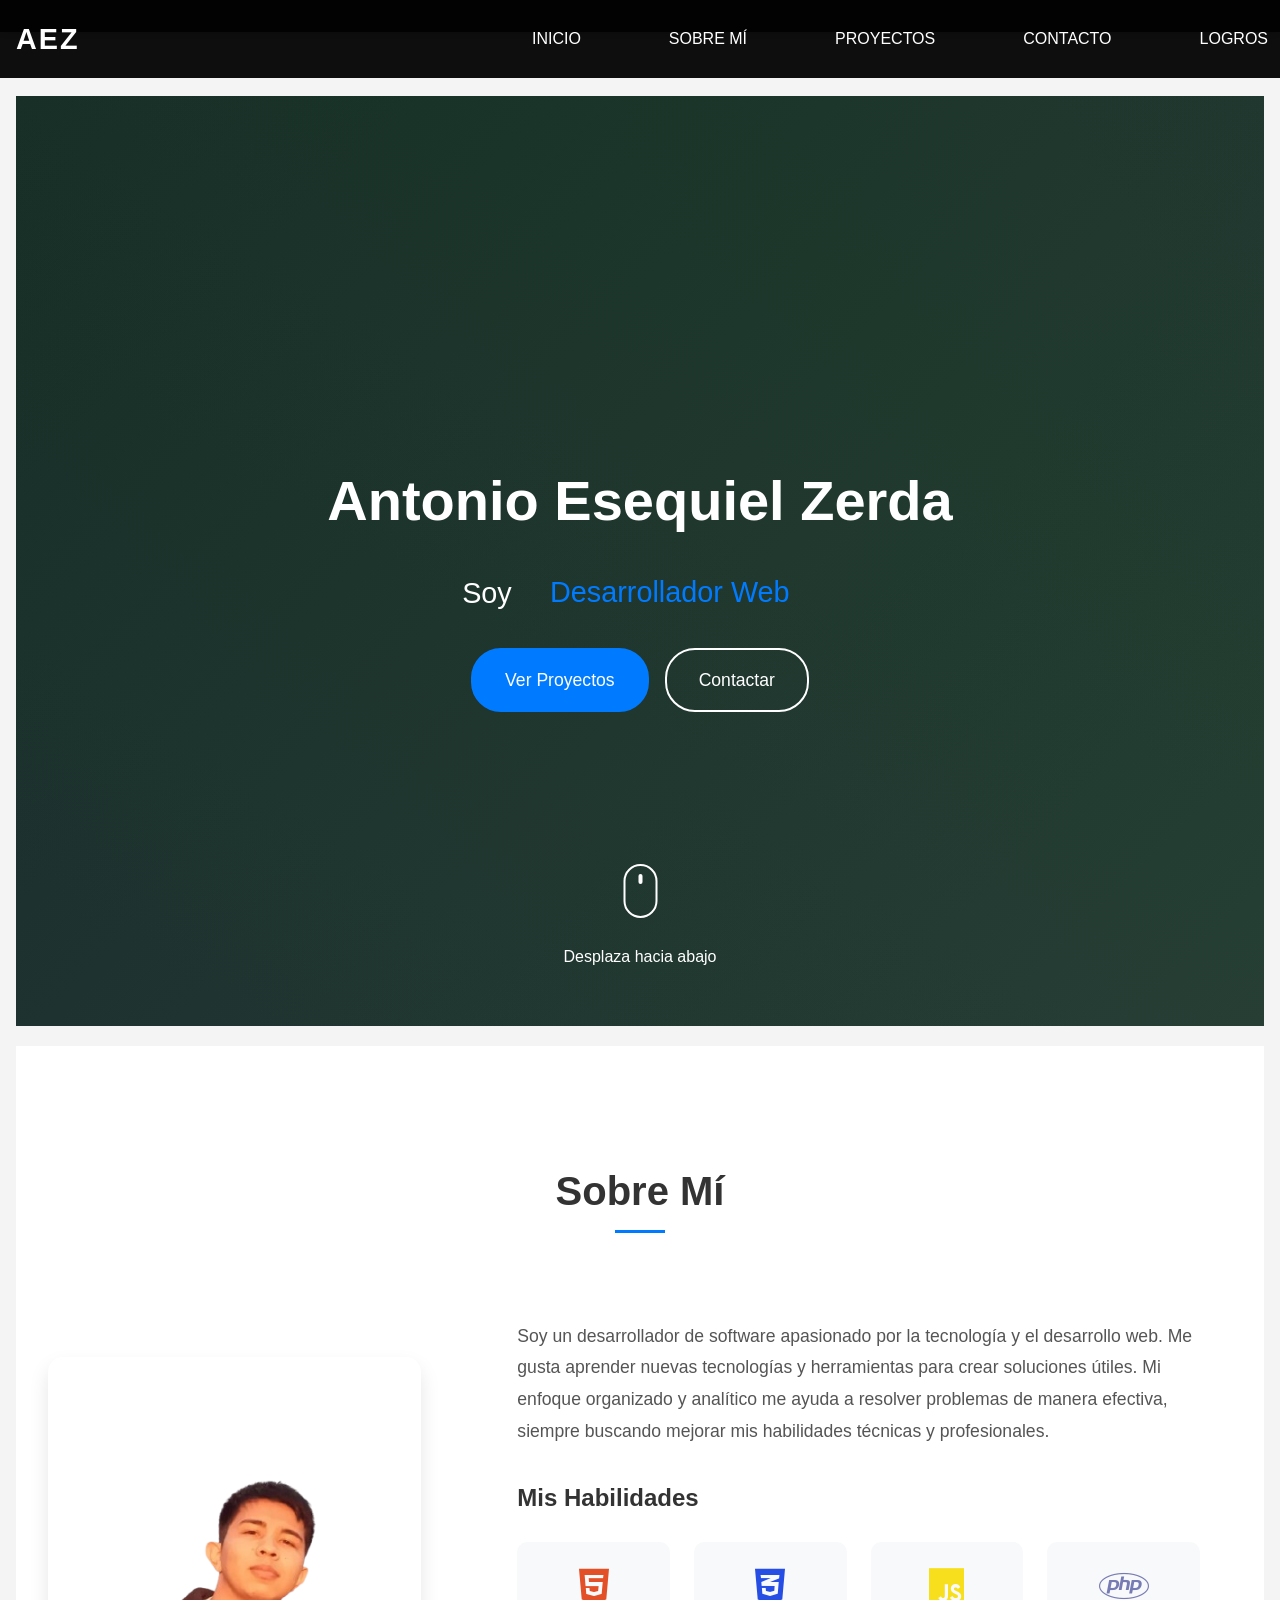
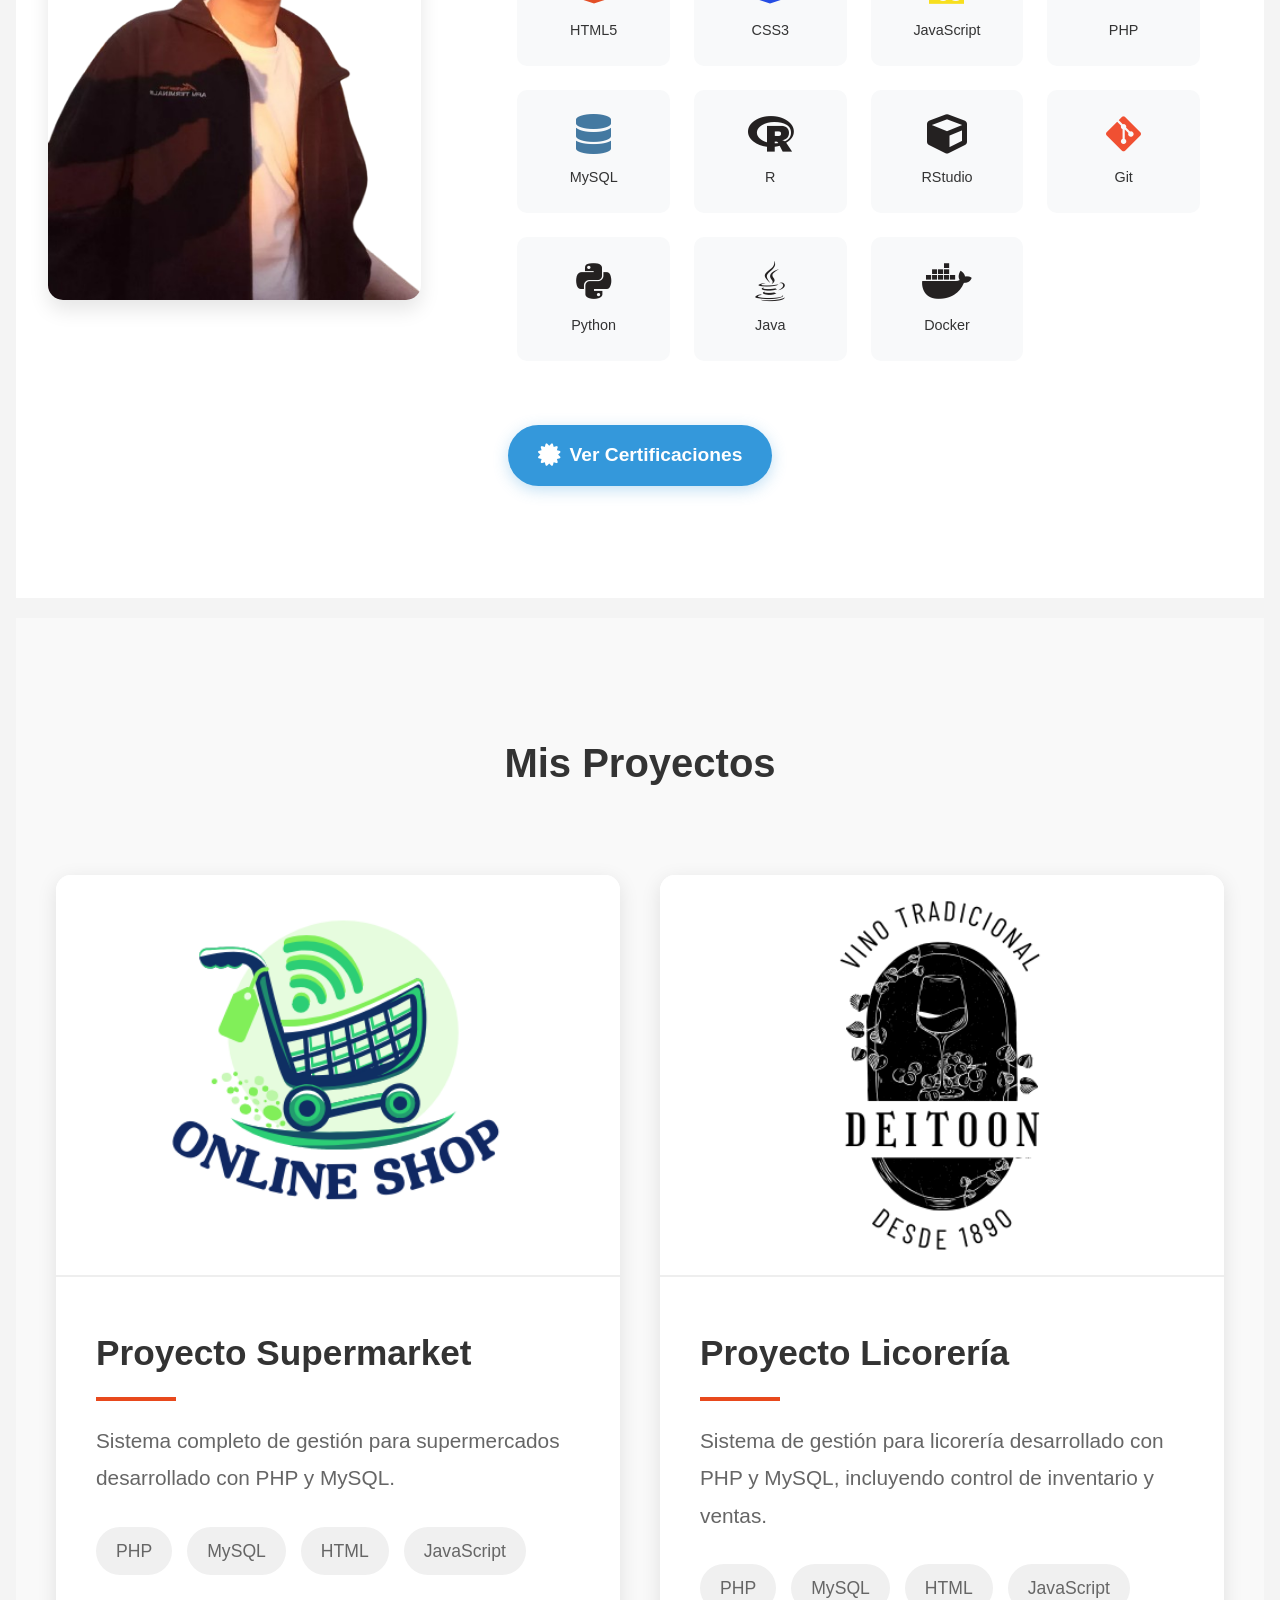
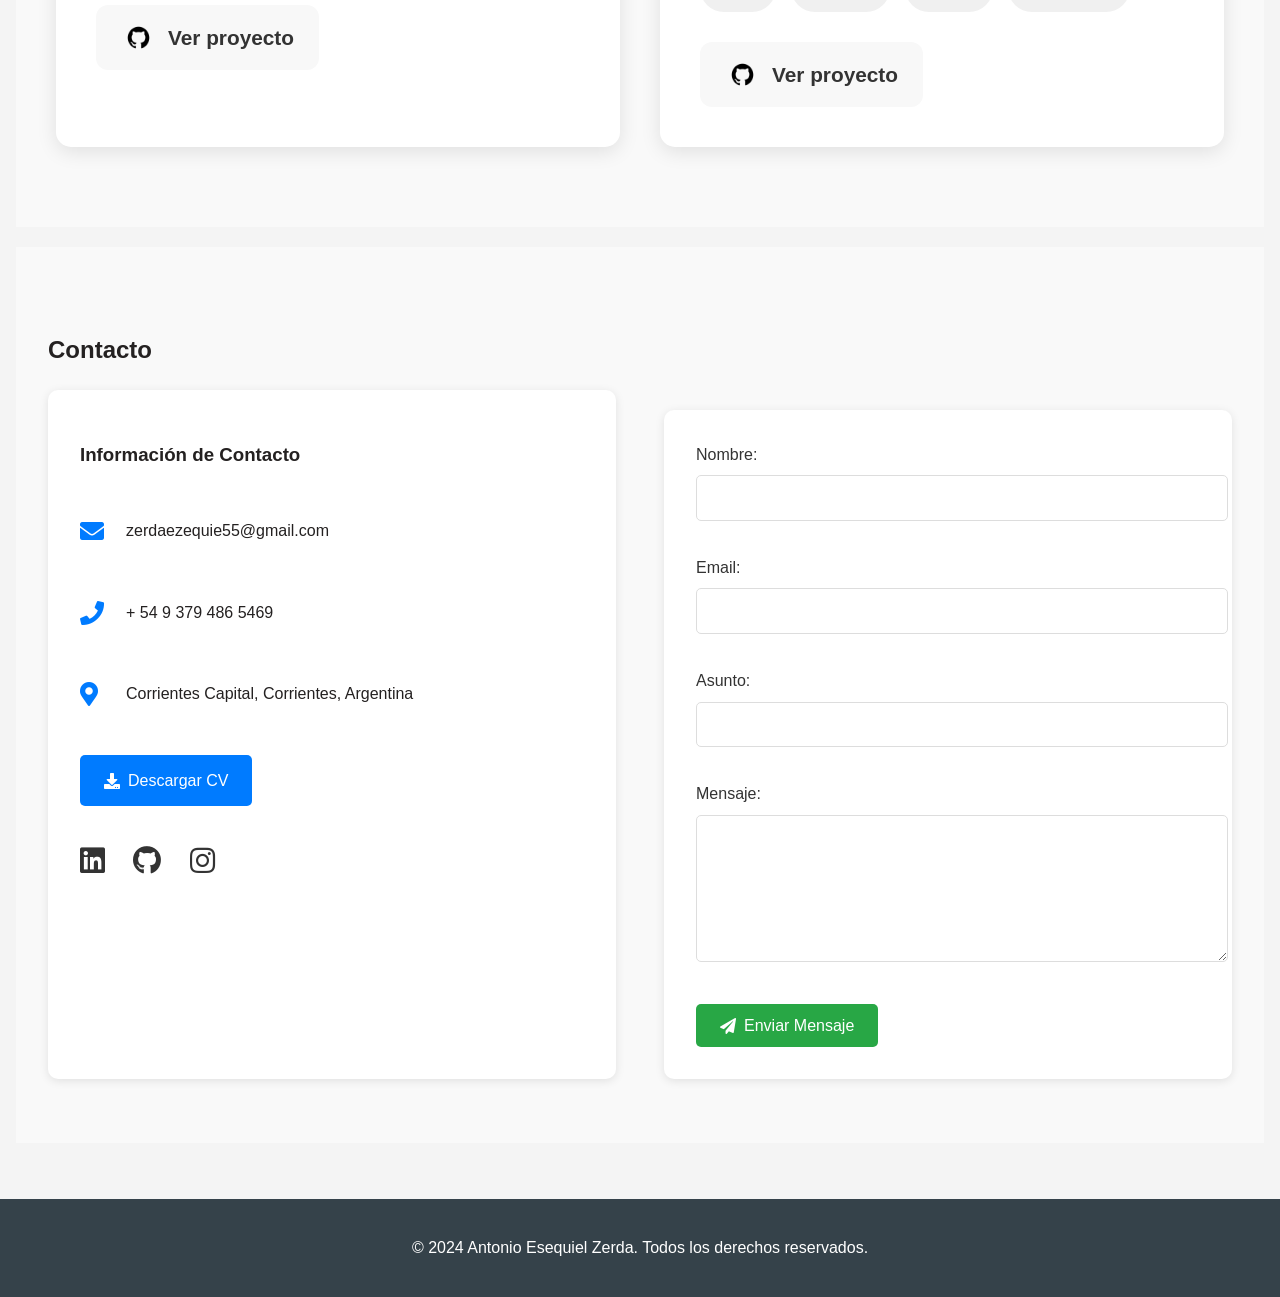
<file: index.html>
<!DOCTYPE html>
<html lang="es">
<head>
    <meta charset="UTF-8">
    <meta name="viewport" content="width=device-width, initial-scale=1.0">
    <title>Portafolio de Antonio Esequiel Zerda</title>
    <link rel="stylesheet" href="estilos.css">
    <link rel="stylesheet" href="https://cdnjs.cloudflare.com/ajax/libs/font-awesome/5.15.4/css/all.min.css">
    <link rel="icon" type="image/x-icon" href="ruta/a/tu/favicon.ico">
</head>
<body>
    <header class="header">
        <nav class="nav-container">
            <div class="logo">
                <a href="#inicio">AEZ</a>
            </div>
            <button class="menu-toggle" aria-label="Menú">
                <span class="hamburger"></span>
            </button>
            <ul class="nav-links">
                <li><a href="#inicio">Inicio</a></li>
                <li><a href="#sobre-mi">Sobre Mí</a></li>
                <li><a href="#proyectos">Proyectos</a></li>
                <li><a href="#contacto">Contacto</a></li>
                <li><a href="logros.html">Logros</a></li>
            </ul>
            </ul>
        </nav>
    </header>

    <main>
        <section id="inicio">
            <div class="inicio-contenido">
                <h1 class="titulo-animado">Antonio Esequiel Zerda</h1>
                <div class="texto-animado">
                    <p>Soy</p>
                    <span class="palabras">
                        <span>Desarrollador Web</span>
                        <span>Testing</span>
                        <span>Desarrollador Frontend</span>
                        <span>Desarrollador Backend</span>
                    </span>
                </div>
                <div class="botones-inicio">
                    <a href="#proyectos" class="btn-principal">Ver Proyectos</a>
                    <a href="#contacto" class="btn-secundario">Contactar</a>
                </div>
            </div>
            <div class="scroll-indicator">
                <div class="mouse"></div>
                <p>Desplaza hacia abajo</p>
            </div>
        </section>

        <section id="sobre-mi">
            <h2>Sobre Mí</h2>
            <div class="sobre-mi-container">
                <div class="sobre-mi-imagen">
                    <img src="cv/Perfill.png" alt="Antonio Esequiel Zerda">
                </div>
                <div class="sobre-mi-contenido">
                    <p class="sobre-mi-descripcion">
                        Soy un desarrollador de software apasionado por la tecnología y el desarrollo web. Me gusta aprender 
                        nuevas tecnologías y herramientas para crear soluciones útiles. Mi enfoque organizado y analítico me 
                        ayuda a resolver problemas de manera efectiva, siempre buscando mejorar mis habilidades técnicas y 
                        profesionales.
                    </p>
                    <div class="habilidades">
                        <h3>Mis Habilidades</h3>
                        <div class="habilidades-grid">
                            <div class="habilidad">
                                <i class="fab fa-html5"></i>
                                <span>HTML5</span>
                            </div>
                            <div class="habilidad">
                                <i class="fab fa-css3-alt"></i>
                                <span>CSS3</span>
                            </div>
                            <div class="habilidad">
                                <i class="fab fa-js"></i>
                                <span>JavaScript</span>
                            </div>
                            <div class="habilidad">
                                <i class="fab fa-php"></i>
                                <span>PHP</span>
                            </div>
                            <div class="habilidad">
                                <i class="fas fa-database"></i>
                                <span>MySQL</span>
                            </div>
                            <div class="habilidad">
                                <i class="fab fa-r-project"></i>
                                <span>R</span>
                            </div>
                            <div class="habilidad">
                                <i class="fas fa-cube"></i>
                                <span>RStudio</span>
                            </div>
                            <div class="habilidad">
                                <i class="fab fa-git-alt"></i>
                                <span>Git</span>
                            </div>
                            <div class="habilidad">
                                <i class="fab fa-python"></i>
                                <span>Python</span>
                            </div>
                            <div class="habilidad">
                                <i class="fab fa-java"></i>
                                <span>Java</span>
                            </div>
                            <div class="habilidad">
                                <i class="fab fa-docker"></i>
                                <span>Docker</span>
                            </div>
                            </div>
                        </div>
                    </div>
                </div>
            </div>
            <div class="certificaciones-btn-container">
                <a href="logros.html" class="certificaciones-btn">
                    <i class="fas fa-certificate"></i>
                    Ver Certificaciones
                </a>
            </div>
        </section>

        <section id="proyectos">
            <h2>Mis Proyectos</h2>
            <div class="proyectos-container">
                <div class="proyecto-grid">
                    <!-- Proyecto 1 -->
                    <div class="proyecto-card">
                        <img src="imgProyect/logSupermarket.png" alt="Proyecto Supermarket" class="proyecto-imagen">
                        <div class="proyecto-info">
                            <h3>Proyecto Supermarket</h3>
                            <p>Sistema completo de gestión para supermercados desarrollado con PHP y MySQL.</p>
                            <div class="tecnologias">
                                <span class="tecnologia-tag">PHP</span>
                                <span class="tecnologia-tag">MySQL</span>
                                <span class="tecnologia-tag">HTML</span>
                                <span class="tecnologia-tag">JavaScript</span>
                            </div>
                            <a href="https://github.com/Deitoon/supermarket" class="proyecto-link" target="_blank">
                                <img src="imgProyect/LogGithub.png" alt="GitHub" class="github-logo">
                                Ver proyecto
                            </a>
                        </div>
                    </div>

                    <!-- Proyecto 2 -->
                    <div class="proyecto-card">
                        <img src="imgProyect/logLicoreria.png" alt="Proyecto Licorería" class="proyecto-imagen">
                        <div class="proyecto-info">
                            <h3>Proyecto Licorería</h3>
                            <p>Sistema de gestión para licorería desarrollado con PHP y MySQL, incluyendo control de inventario y ventas.</p>
                            <div class="tecnologias">
                                <span class="tecnologia-tag">PHP</span>
                                <span class="tecnologia-tag">MySQL</span>
                                <span class="tecnologia-tag">HTML</span>
                                <span class="tecnologia-tag">JavaScript</span>
                            </div>
                            <a href="https://github.com/RJuanCa/Deitoon" class="proyecto-link" target="_blank">
                                <img src="imgProyect/LogGithub.png" alt="GitHub" class="github-logo">
                                Ver proyecto
                            </a>
                        </div>
                    </div>
                </div>
            </div>
        </section>

        <section id="contacto">
            <h2>Contacto</h2>
            <div class="contacto-container">
                <!-- Información de contacto -->
                <div class="contacto-info">
                    <h3>Información de Contacto</h3>
                    <div class="contacto-detalles">
                        <div class="contacto-item">
                            <i class="fas fa-envelope"></i>
                            <p>zerdaezequie55@gmail.com</p>
                        </div>
                        <div class="contacto-item">
                            <i class="fas fa-phone"></i>
                            <p>+ 54 9 379 486 5469</p>
                        </div>
                        <div class="contacto-item">
                            <i class="fas fa-map-marker-alt"></i>
                            <p>Corrientes Capital, Corrientes, Argentina</p>
                        </div>
                    </div>
                    
                    <!-- Botón de descarga CV -->
                    <div class="cv-download">
                        <a href="cv/CV Zerda Antonio Esequiel.pdf" class="btn-cv" download>
                            <i class="fas fa-download"></i>
                            Descargar CV
                        </a>
                    </div>
                    
                    <!-- Redes sociales -->
                    <div class="redes-sociales">
                        <a href="https://linkedin.com/in/antonio-esequiel-zerda-" target="_blank"><i class="fab fa-linkedin"></i></a>
                        <a href="https://github.com/Deitoon" target="_blank"><i class="fab fa-github"></i></a>
                        <a href="https://instagram.com/deitoon_" target="_blank"><i class="fab fa-instagram"></i></a>
                    </div>
                </div>

                <!-- Formulario de contacto -->
                <form class="contacto-formulario" action="procesar_contacto.php" method="POST">
                    <div class="form-grupo">
                        <label for="nombre">Nombre:</label>
                        <input type="text" id="nombre" name="nombre" required>
                    </div>

                    <div class="form-grupo">
                        <label for="email">Email:</label>
                        <input type="email" id="email" name="email" required>
                    </div>

                    <div class="form-grupo">
                        <label for="asunto">Asunto:</label>
                        <input type="text" id="asunto" name="asunto" required>
                    </div>

                    <div class="form-grupo">
                        <label for="mensaje">Mensaje:</label>
                        <textarea id="mensaje" name="mensaje" rows="4" required></textarea>
                    </div>

                    <button type="submit" class="btn-enviar">
                        <i class="fas fa-paper-plane"></i>
                        Enviar Mensaje
                    </button>
                </form>
            </div>
        </section>
    </main>

    <footer>
        <p>&copy; 2024 Antonio Esequiel Zerda. Todos los derechos reservados.</p>
    </footer>

    <script>
        document.querySelector('.contacto-formulario').addEventListener('submit', function(e) {
            e.preventDefault();
            
            const formData = new FormData(this);
            
            fetch('procesar_contacto.php', {
                method: 'POST',
                body: formData
            })
            .then(response => response.json())
            .then(data => {
                if (data.status === 'success') {
                    alert(data.mensaje);
                    this.reset(); // Limpia el formulario
                } else {
                    alert(data.mensaje);
                }
            })
            .catch(error => {
                alert('Error al enviar el mensaje. Por favor, intenta nuevamente.');
            });
        });



        document.addEventListener('DOMContentLoaded', function() {
            // Menú móvil
            const menuToggle = document.querySelector('.menu-toggle');
            const navMenu = document.querySelector('nav ul');

            menuToggle.addEventListener('click', function() {
                navMenu.classList.toggle('active');
            });

            // Cerrar menú al hacer click en un enlace
            document.querySelectorAll('nav a').forEach(link => {
                link.addEventListener('click', () => {
                    navMenu.classList.remove('active');
                });
            });

            // Cerrar menú al hacer scroll
            window.addEventListener('scroll', () => {
                if (navMenu.classList.contains('active')) {
                    navMenu.classList.remove('active');
                }
            });
        });
    </script>
</body>
</html>
</file>
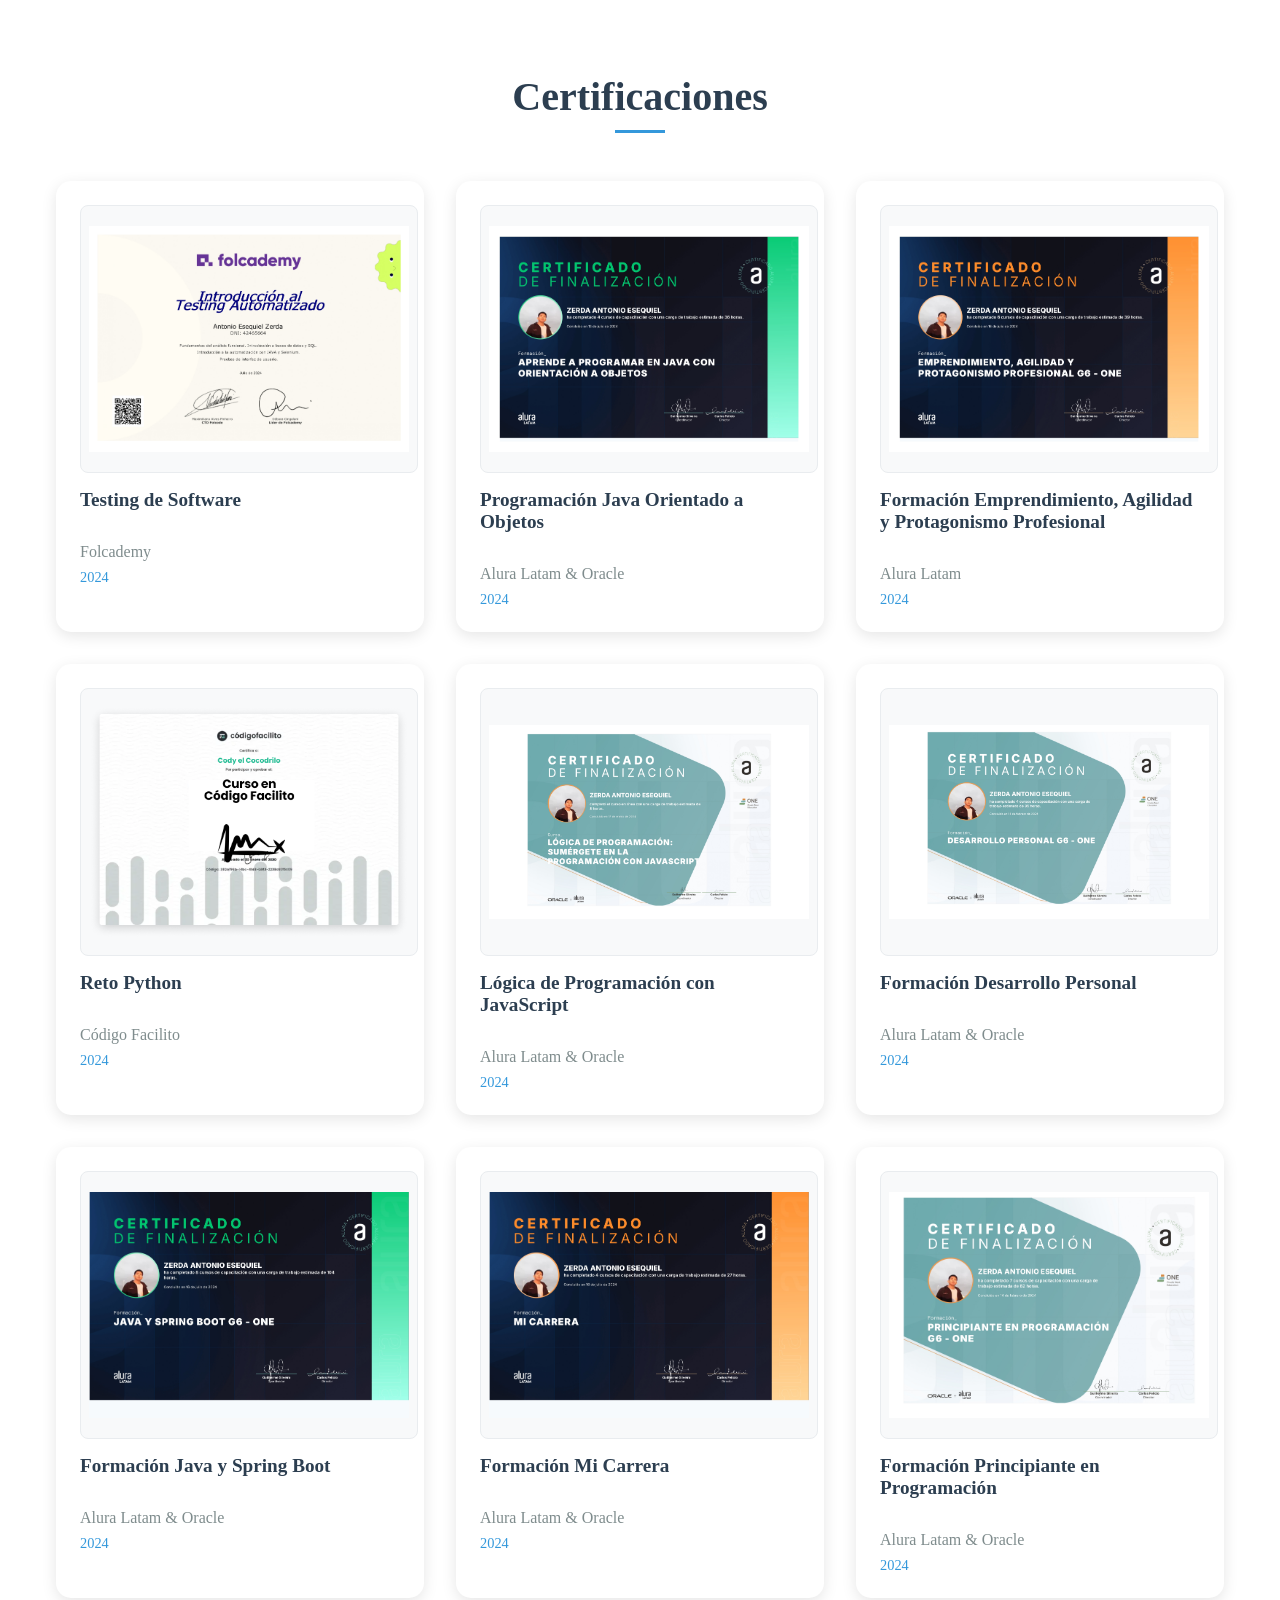
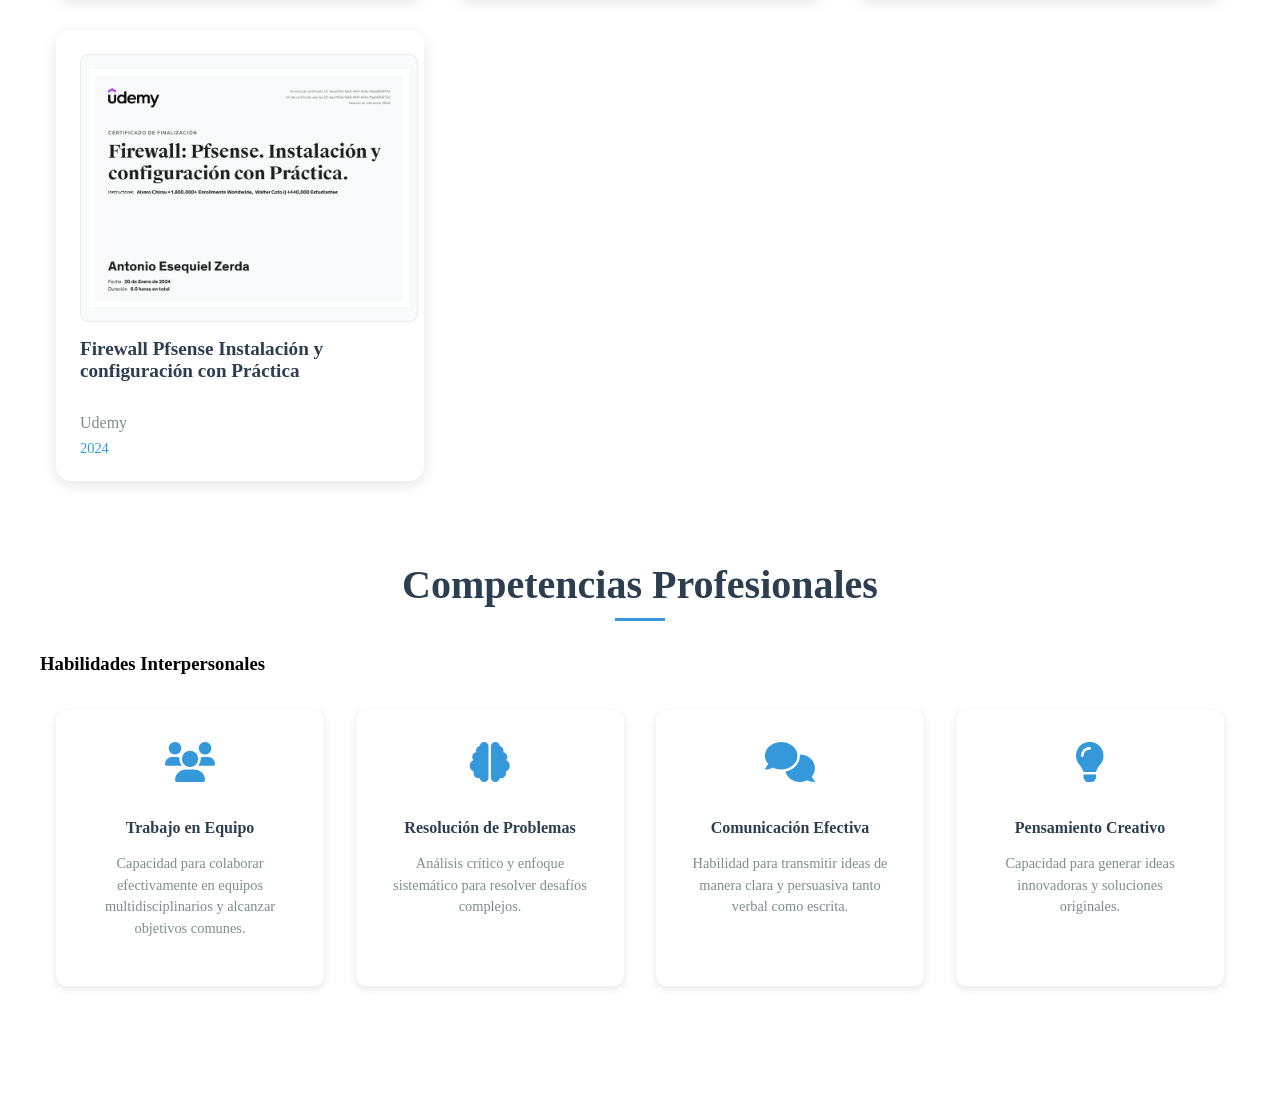
<file: logros.html>
<!DOCTYPE html>
<html lang="es">
<head>
    <meta charset="UTF-8">
    <meta name="viewport" content="width=device-width, initial-scale=1.0">
    <title>Logros y Competencias - Antonio Zerda</title>
    <link rel="stylesheet" href="logross_estilo.css">

    <!-- Font Awesome para los iconos -->

    <link rel="stylesheet" href="https://cdnjs.cloudflare.com/ajax/libs/font-awesome/6.0.0/css/all.min.css">
</head>
<body>
    <main class="logros-container">
        <!-- Sección de Certificaciones -->
        <section class="certificaciones">
            <h2>Certificaciones</h2>
            <div class="certificados-grid">
                <!-- Certificado 1 -->
                <a href="https://campus.folcademy.com/validacion_certificado.cgi?id=7kpr8seBiObxSRBCnGzB" class="certificado-card" target="_blank">
                    <img src="Cert/testing.jpg" alt="Certificado JavaScript">
                    <h3>Testing de Software</h3>
                    <p>Folcademy</p>
                    <span class="fecha">2024</span>
                </a>

                <!-- Certificado 2 -->
                <a href="https://app.aluracursos.com/degree/certificate/0c036e3c-42c1-4b24-be8d-9a35ede09375?lang" class="certificado-card" target="_blank">
                    <img src="Cert/Java con Orientación a Objetos.jpg" alt="Certificado Java">
                    <h3>Programación Java Orientado a Objetos</h3>
                    <p>Alura Latam & Oracle</p>
                    <span class="fecha">2024</span>
                </a>

                <!-- Certificado 3 -->
                <a href="https://app.aluracursos.com/degree/certificate/4b4f2e24-5325-4065-bb62-688ed3b408b5" class="certificado-card" target="_blank">
                    <img src="Cert/Formación Emprendimiento, Agilidad y Protagonismo Profesional G6_page-0001.jpg" alt="Certificado Python">
                    <h3>Formación Emprendimiento, Agilidad y Protagonismo Profesional</h3>
                    <p>Alura Latam</p>
                    <span class="fecha">2024</span>
                </a>
                <!-- Certificado 4 -->
                <a href="https://codigofacilito.com/certificates/134541?trk=public_profile_see-credential" class="certificado-card" target="_blank">
                    <img src="Cert/Reto Python.png" alt="Certificado Programación">
                    <h3>Reto Python</h3>
                    <p>Código Facilito</p>
                    <span class="fecha">2024</span>
                </a>

                <!-- Certificado 5 -->
                <a href="https://app.aluracursos.com/certificate/zerdaezequiel55/logica-programacion-sumergete-programacion-javascript" class="certificado-card" target="_blank">
                    <img src="Cert/Lógica de programación con JavaScript.jpg" alt="Certificado Business Agility">
                    <h3>Lógica de Programación con JavaScript</h3>
                    <p>Alura Latam & Oracle</p>
                    <span class="fecha">2024</span>
                </a>

                <!-- Certificado 6 -->
                <a href="https://app.aluracursos.com/degree/certificate/ae055c22-e45f-4675-95fb-0c334ffdec49" class="certificado-card" target="_blank">
                    <img src="Cert/Formación Desarrollo personal.jpg" alt="Certificado Front End">
                    <h3>Formación Desarrollo Personal</h3>
                    <p>Alura Latam & Oracle</p>
                    <span class="fecha">2024</span>
                </a>

                <!-- Certificado 7 -->
                <a href="https://app.aluracursos.com/degree/certificate/07b19b5a-121b-4545-b3c2-36b2df4830e0" class="certificado-card" target="_blank">
                    <img src="Cert/Formación Java y Spring Boot G6.jpg" alt="Certificado Java OOP">
                    <h3>Formación Java y Spring Boot</h3>
                    <p>Alura Latam & Oracle</p>
                    <span class="fecha">2024</span>
                </a>

                <!-- Certificado 8 -->
                <a href="https://app.aluracursos.com/degree/certificate/1983d7bc-f7fa-467e-9f47-ac7842558867" class="certificado-card" target="_blank">
                    <img src="Cert/Formación Mi carrera.jpg" alt="Certificado Spring Framework">
                    <h3>Formación Mi Carrera</h3>
                    <p>Alura Latam & Oracle</p>
                    <span class="fecha">2024</span>
                </a>
                <!-- Certificado 9 -->
                <a href="https://app.aluracursos.com/degree/certificate/dc7c9cc8-0a7c-4a96-9582-93229ddf3bb5" class="certificado-card" target="_blank">
                    <img src="Cert/Formación Principiante en Programación.jpg" alt="Certificado Business Agility">
                    <h3>Formación Principiante en Programación</h3>
                    <p>Alura Latam & Oracle</p>
                    <span class="fecha">2024</span>
                </a>
                <!-- Certificado 10 -->
                <a href="https://www.udemy.com/certificate/UC-bacd133d-1e68-4641-b24a-11ada829675d/?trk=public_profile_see-credential" class="certificado-card" target="_blank">
                    <img src="Cert/Firewall Pfsens Instalación y configuración con Práctica.jpg" alt="Certificado Desarrollo Personal">
                    <h3>Firewall Pfsense Instalación y configuración con Práctica</h3>
                    <p>Udemy</p>
                    <span class="fecha">2024</span>
                </a>
            </div>
        </section>

        <!-- Sección de Competencias -->
        <section class="competencias">
            <h2>Competencias Profesionales</h2>
            <!-- Habilidades Blandas -->
            <div class="habilidades-blandas">
                <h3>Habilidades Interpersonales</h3>
                <div class="soft-skills-grid">
                    <div class="soft-skill">
                        <i class="fas fa-users"></i>
                        <h4>Trabajo en Equipo</h4>
                        <p>Capacidad para colaborar efectivamente en equipos multidisciplinarios y alcanzar objetivos comunes.</p>
                    </div>

                    <div class="soft-skill">
                        <i class="fas fa-brain"></i>
                        <h4>Resolución de Problemas</h4>
                        <p>Análisis crítico y enfoque sistemático para resolver desafíos complejos.</p>
                    </div>

                    <div class="soft-skill">
                        <i class="fas fa-comments"></i>
                        <h4>Comunicación Efectiva</h4>
                        <p>Habilidad para transmitir ideas de manera clara y persuasiva tanto verbal como escrita.</p>
                    </div>

                    <div class="soft-skill">
                        <i class="fas fa-lightbulb"></i>
                        <h4>Pensamiento Creativo</h4>
                        <p>Capacidad para generar ideas innovadoras y soluciones originales.</p>
                    </div>
                </div>
            </div>
        </section>
    </main>
</body>
</html>
</file>
<file: estilos.css>
/* Estilos generales */
body {
    font-family: 'Arial', sans-serif;
    line-height: 1.6;
    margin: 0;
    padding: 0;
    background-color: #f4f4f4;
    color: #242121;
}

.container {
    width: 80%;
    margin: auto;
    overflow: hidden;
    padding: 0 20px;
}

/* Encabezado y navegación */
header {
    background: #463f3f;
    color: #ffffff;
    padding: 1rem 0;
    position: fixed;
    top: 0;
    width: 100%;
    z-index: 1000;
    box-shadow: 0 2px 5px rgba(0,0,0,0.1);
}

header a {
    color: #ffffff;
    text-decoration: none;
    text-transform: uppercase;
    font-size: 16px;
}

header ul {
    padding: 0;
    margin: 0;
    list-style: none;
}

header li {
    float: left;
    display: inline;
    padding: 0 20px 0 20px;
}

header #branding {
    float: left;
}

header #branding h1 {
    margin: 0;
}

header nav {
    float: right;
    margin-top: 10px;
}

/* Secciones principales */
#inicio, #sobre-mi, #proyectos, #contacto {
    padding: 15px;
    background: #ffffff;
    margin-top: 20px;
    margin-bottom: 20px;
}

.certificaciones-btn-container {
    text-align: center;
    margin: 2rem 0;
}

.certificaciones-btn {
    display: inline-flex;
    align-items: center;
    gap: 10px;
    background: #3498db;
    color: white;
    padding: 15px 30px;
    border-radius: 50px;
    text-decoration: none;
    font-size: 1.2rem;
    font-weight: bold;
    transition: all 0.3s ease;
    box-shadow: 0 4px 15px rgba(52, 152, 219, 0.3);
}

.certificaciones-btn:hover {
    transform: translateY(-3px);
    box-shadow: 0 6px 20px rgba(52, 152, 219, 0.4);
    background: #2980b9;
}

.certificaciones-btn i {
    font-size: 1.4rem;
}

/* Formulario de contacto */
.form-group {
    margin-bottom: 15px;
}

.form-group label {
    display: block;
    margin-bottom: 5px;
}

.form-group input,
.form-group textarea {
    width: 100%;
    padding: 8px;
    border: 1px solid #ddd;
    border-radius: 4px;
}

.form-group textarea {
    height: 100px;
}

.btn {
    display: inline-block;
    padding: 10px 20px;
    background: #e8491d;
    color: #ffffff;
    border: none;
    cursor: pointer;
}

.btn:hover {
    background: #35424a;
}

/* Footer */
footer {
    padding: 20px;
    margin-top: 20px;
    color: #ffffff;
    background-color: #35424a;
    text-align: center;
}

/* Proyectos */
#proyectos {
    padding: 80px 0;
    background-color: #f9f9f9;
}

.proyectos-container {
    max-width: 1400px;
    margin: 0 auto;
    padding: 0 40px;
}

/* Grid para los proyectos */
.proyecto-grid {
    display: flex;
    justify-content: center;
    gap: 40px;
    margin-top: 40px;
}

/* Tarjetas de proyecto */
.proyecto-card {
    background: white;
    border-radius: 10px;
    overflow: hidden;
    box-shadow: 0 3px 10px rgba(0, 0, 0, 0.1);
    transition: transform 0.3s ease;
}

.proyecto-card:hover {
    transform: translateY(-5px);
}

/* Imagen del proyecto */
.proyecto-imagen {
    width: 100%;
    height: 200px;
    object-fit: cover;
    border-bottom: 1px solid #eee;
}

.proyecto-info {
    padding: 1.5rem;
}

.proyecto-info h3 {
    color: #333;
    margin-bottom: 1rem;
    font-size: 1.25rem;
}

.proyecto-info p {
    color: #666;
    margin-bottom: 1.5rem;
    line-height: 1.6;
}

/* Tecnologías */
.tecnologias {
    display: flex;
    flex-wrap: wrap;
    gap: 0.5rem;
    margin-bottom: 1.5rem;
}

.tecnologia-tag {
    background: #f0f0f0;
    padding: 0.3rem 0.8rem;
    border-radius: 15px;
    font-size: 0.85rem;
    color: #555;
}

/* Enlace a GitHub */
.proyecto-link {
    display: flex;
    align-items: center;
    text-decoration: none;
    color: #007bff;
    font-weight: 500;
}

.github-logo {
    width: 20px;
    height: 20px;
    margin-right: 0.5rem;
}

/* Título de la sección */
#proyectos h2 {
    text-align: center;
    font-size: 2.5rem;
    color: #333;
    margin-bottom: 40px;
}

/* Media queries */
@media (max-width: 1200px) {
    .proyecto-grid {
        gap: 30px;
    }

    .proyecto-card {
        max-width: 500px;
    }
}

@media (max-width: 900px) {
    .proyecto-grid {
        flex-direction: column;
        align-items: center;
    }

    .proyecto-card {
        width: 100%;
        max-width: 550px;
    }
}

@media (max-width: 600px) {
    .proyectos-container {
        padding: 0 20px;
    }

    .proyecto-info {
        padding: 20px;
    }

    .proyecto-info h3 {
        font-size: 1.5rem;
    }

    .proyecto-info p {
        font-size: 1rem;
    }

    .proyecto-imagen {
        height: 250px;
    }
}

/* Certificaciones */
#certificaciones ul {
    list-style-type: none;
    padding: 0;
}

#certificaciones li {
    background: #fff;
    margin-bottom: 10px;
    padding: 10px;
    border-left: 5px solid #e8491d;
}

/* Formularios */
form {
    background: #fff;
    padding: 20px;
    margin-top: 20px;
}

input[type="text"], input[type="email"], textarea {
    width: 100%;
    padding: 8px;
    margin-bottom: 10px;
}

input[type="submit"] {
    background: #e8491d;
    color: #ffffff;
    padding: 10px 15px;
    border: none;
    cursor: pointer;
}

input[type="submit"]:hover {
    background: #35424a;
}

/* Estilos para el formulario de comentarios */
#comentarios form {
    background: #fff;
    padding: 20px;
    margin-top: 20px;
    border-radius: 5px;
    box-shadow: 0 0 10px rgba(0,0,0,0.1);
}

#comentarios input[type="text"],
#comentarios input[type="email"],
#comentarios textarea {
    width: 100%;
    padding: 10px;
    margin-bottom: 10px;
    border: 1px solid #ddd;
    border-radius: 4px;
}

#comentarios input[type="submit"] {
    background: #e8491d;
    color: #fff;
    padding: 10px 15px;
    border: none;
    border-radius: 4px;
    cursor: pointer;
}

#comentarios input[type="submit"]:hover {
    background: #35424a;
}

/* Responsive design */
@media(max-width: 768px) {
    header #branding,
    header nav,
    header nav li {
        float: none;
        text-align: center;
        width: 100%;
    }

    header {
        padding-bottom: 20px;
    }
}

/* Navegación fija */
nav ul {
    list-style: none;
    padding: 0;
    margin: 0;
    display: flex;
    justify-content: center;
    align-items: center;
}

nav ul li {
    margin: 0 15px;
}

nav ul li a {
    color: #ffffff;
    text-decoration: none;
    text-transform: uppercase;
    font-size: 16px;
    transition: color 0.3s ease;
}

nav ul li a:hover {
    color: #e8491d;
}

/* Ajuste para el contenido principal */
main {
    margin-top: 60px;
    padding: 16px;
}

/* Estilos responsivos */
@media(max-width: 768px) {
    nav ul {
        flex-direction: column;
        text-align: center;
    }

    nav ul li {
        margin: 10px 0;
    }

    main {
        margin-top: 120px;
    }
}

/* Animación suave para el scroll */
html {
    scroll-behavior: smooth;
}

/* Opcional: Efecto de transición para el header al hacer scroll */
header {
    transition: background-color 0.3s ease;
}

/* Opcional: Clase para cambiar el estilo del header al hacer scroll */
header.scrolled {
    background-color: rgba(53, 66, 74, 0.95);
}

/* Estilos para la sección de proyectos */
#proyectos {
    padding: 80px 0;
    background-color: #f9f9f9;
}

.proyectos-container {
    max-width: 1600px;
    margin: 0 auto;
    padding: 0 40px;
    display: flex;
    flex-wrap: wrap;
    justify-content: center;
    gap: 50px;
}

.proyecto-card {
    background: #ffffff;
    border-radius: 15px;
    box-shadow: 0 5px 20px rgba(0, 0, 0, 0.1);
    overflow: hidden;
    width: 100%;
    max-width: 700px;
    transition: transform 0.3s ease, box-shadow 0.3s ease;
}

.proyecto-card:hover {
    transform: translateY(-10px);
    box-shadow: 0 8px 25px rgba(0, 0, 0, 0.15);
}

.proyecto-imagen {
    width: 100%;
    height: 400px;
    object-fit: cover;
    border-bottom: 2px solid #eee;
    transition: transform 0.3s ease;
}

.proyecto-info {
    padding: 40px;
}

.proyecto-info h3 {
    margin: 0 0 20px 0;
    color: #333;
    font-size: 2.2rem;
    position: relative;
    padding-bottom: 20px;
}

.proyecto-info h3::after {
    content: '';
    position: absolute;
    bottom: 0;
    left: 0;
    width: 80px;
    height: 4px;
    background-color: #e8491d;
}

.proyecto-info p {
    color: #666;
    margin-bottom: 30px;
    line-height: 1.8;
    font-size: 1.3rem;
}

.proyecto-link {
    display: flex;
    align-items: center;
    text-decoration: none;
    color: #333;
    font-weight: bold;
    font-size: 1.3rem;
    transition: all 0.3s ease;
    margin-top: 25px;
    padding: 15px 25px;
    background-color: #f8f8f8;
    border-radius: 12px;
    width: fit-content;
}

.proyecto-link:hover {
    color: #e8491d;
    background-color: #f0f0f0;
    transform: translateX(5px);
}

.github-logo {
    width: 35px;
    height: 35px;
    margin-right: 12px;
}

/* Media queries para responsividad */
@media (max-width: 768px) {
    .proyectos-container {
        padding: 0 20px;
    }

    .proyecto-card {
        max-width: 100%;
    }
    
    .proyecto-imagen {
        height: 300px;
    }
    
    .proyecto-info {
        padding: 25px;
    }
    
    .proyecto-info h3 {
        font-size: 1.8rem;
    }
    
    .proyecto-info p {
        font-size: 1.1rem;
    }
    
    .tecnologia-tag {
        font-size: 1rem;
        padding: 8px 16px;
    }
    
    .proyecto-link {
        font-size: 1.1rem;
        padding: 12px 20px;
    }
}

/* Ajustes para pantallas muy grandes */
@media (min-width: 1920px) {
    .proyecto-card {
        max-width: 800px;
    }
    
    .proyecto-imagen {
        height: 450px;
    }
}

/* Animaciones */
@keyframes fadeIn {
    from {
        opacity: 0;
        transform: translateY(40px);
    }
    to {
        opacity: 1;
        transform: translateY(0);
    }
}

.proyecto-card {
    animation: fadeIn 0.8s ease-out forwards;
}

/* Estilos adicionales para mejorar la presentación */
.tecnologias {
    display: flex;
    flex-wrap: wrap;
    gap: 15px;
    margin-bottom: 30px;
}

.tecnologia-tag {
    background-color: #f0f0f0;
    padding: 10px 20px;
    border-radius: 25px;
    font-size: 1.1rem;
    color: #666;
    transition: all 0.3s ease;
}

.tecnologia-tag:hover {
    background-color: #e8491d;
    color: white;
    transform: translateY(-2px);
}

/* Efecto hover para las imágenes */
.proyecto-imagen {
    transition: transform 0.3s ease;
}

.proyecto-card:hover .proyecto-imagen {
    transform: scale(1.05);
}

/* Sección de Contacto */
#contacto {
    padding: 4rem 2rem;
    background-color: #f9f9f9;
}

.contacto-container {
    max-width: 1200px;
    margin: 0 auto;
    display: grid;
    grid-template-columns: 1fr 1fr;
    gap: 3rem;
}

/* Estilos para la información de contacto */
.contacto-info {
    background-color: white;
    padding: 2rem;
    border-radius: 10px;
    box-shadow: 0 2px 10px rgba(0, 0, 0, 0.1);
}

.contacto-detalles {
    margin: 2rem 0;
}

.contacto-item {
    display: flex;
    align-items: center;
    margin-bottom: 1.5rem;
}

.contacto-item i {
    font-size: 1.5rem;
    color: #007bff;
    margin-right: 1rem;
    width: 30px;
}

/* Estilos para el botón de CV */
.cv-download {
    margin: 2rem 0;
}

.btn-cv {
    display: inline-flex;
    align-items: center;
    padding: 0.8rem 1.5rem;
    background-color: #007bff;
    color: white;
    text-decoration: none;
    border-radius: 5px;
    transition: background-color 0.3s;
}

.btn-cv i {
    margin-right: 0.5rem;
}

.btn-cv:hover {
    background-color: #0056b3;
}

/* Estilos para redes sociales */
.redes-sociales {
    margin-top: 2rem;
}

.redes-sociales a {
    font-size: 1.8rem;
    color: #333;
    margin-right: 1.5rem;
    transition: color 0.3s;
}

.redes-sociales a:hover {
    color: #007bff;
}

/* Estilos para el formulario */
.contacto-formulario {
    background-color: white;
    padding: 2rem;
    border-radius: 10px;
    box-shadow: 0 2px 10px rgba(0, 0, 0, 0.1);
}

.form-grupo {
    margin-bottom: 1.5rem;
}

.form-grupo label {
    display: block;
    margin-bottom: 0.5rem;
    color: #333;
    font-weight: 500;
}

.form-grupo input,
.form-grupo textarea {
    width: 100%;
    padding: 0.8rem;
    border: 1px solid #ddd;
    border-radius: 5px;
    font-size: 1rem;
}

.form-grupo textarea {
    resize: vertical;
    min-height: 120px;
}

.btn-enviar {
    display: inline-flex;
    align-items: center;
    padding: 0.8rem 1.5rem;
    background-color: #28a745;
    color: white;
    border: none;
    border-radius: 5px;
    cursor: pointer;
    font-size: 1rem;
    transition: background-color 0.3s;
}

.btn-enviar i {
    margin-right: 0.5rem;
}

.btn-enviar:hover {
    background-color: #218838;
}

/* Responsive */
@media (max-width: 768px) {
    .contacto-container {
        grid-template-columns: 1fr;
    }
    
    .contacto-info,
    .contacto-formulario {
        padding: 1.5rem;
    }
    
    .redes-sociales a {
        font-size: 1.5rem;
        margin-right: 1rem;
    }
}

.redes-sociales a:hover .fa-instagram {
    background: -webkit-linear-gradient(45deg, #405DE6, #5851DB, #833AB4, #C13584, #E1306C, #FD1D1D);
    -webkit-background-clip: text;
    -webkit-text-fill-color: transparent;
}

/* Sección Sobre Mí */
#sobre-mi {
    padding: 5rem 2rem;
    background-color: #ffffff;
}

#sobre-mi h2 {
    text-align: center;
    font-size: 2.5rem;
    margin-bottom: 3rem;
    color: #333;
    position: relative;
}

#sobre-mi h2::after {
    content: '';
    position: absolute;
    bottom: -10px;
    left: 50%;
    transform: translateX(-50%);
    width: 50px;
    height: 3px;
    background-color: #007bff;
}

.sobre-mi-container {
    max-width: 1200px;
    margin: 0 auto;
    display: grid;
    grid-template-columns: 1fr 2fr;
    gap: 4rem;
    align-items: center;
}

.sobre-mi-imagen {
    position: relative;
}

.sobre-mi-imagen img {
    width: 100%;
    border-radius: 15px;
    box-shadow: 0 10px 20px rgba(0, 0, 0, 0.1);
    transition: transform 0.3s ease;
}

.sobre-mi-imagen img:hover {
    transform: translateY(-10px);
}

.sobre-mi-contenido {
    padding: 2rem;
}

.sobre-mi-descripcion {
    font-size: 1.1rem;
    line-height: 1.8;
    color: #555;
    margin-bottom: 2rem;
}

/* Estilos para la sección de habilidades */
.habilidades h3 {
    font-size: 1.5rem;
    margin-bottom: 1.5rem;
    color: #333;
}

.habilidades-grid {
    display: grid;
    grid-template-columns: repeat(auto-fit, minmax(120px, 1fr));
    gap: 1.5rem;
}

.habilidad {
    display: flex;
    flex-direction: column;
    align-items: center;
    padding: 1.5rem;
    background-color: #f8f9fa;
    border-radius: 10px;
    transition: transform 0.3s ease, box-shadow 0.3s ease;
}

.habilidad:hover {
    transform: translateY(-5px);
    box-shadow: 0 5px 15px rgba(0, 0, 0, 0.1);
}

.habilidad i {
    font-size: 2.5rem;
    margin-bottom: 0.8rem;
}

/* Colores específicos para los iconos */
.habilidad .fa-html5 { color: #e34f26; }
.habilidad .fa-css3-alt { color: #264de4; }
.habilidad .fa-js { color: #f7df1e; }
.habilidad .fa-php { color: #777bb4; }
.habilidad .fa-database { color: #4479a1; }
.habilidad .fa-git-alt { color: #f05032; }

.habilidad span {
    font-size: 0.9rem;
    font-weight: 500;
    color: #333;
}

/* Responsive */
@media (max-width: 768px) {
    .sobre-mi-container {
        grid-template-columns: 1fr;
    }

    .sobre-mi-imagen {
        max-width: 300px;
        margin: 0 auto;
    }

    .habilidades-grid {
        grid-template-columns: repeat(auto-fit, minmax(100px, 1fr));
    }
}

/* Animación de entrada */
@keyframes fadeInUp {
    from {
        opacity: 0;
        transform: translateY(20px);
    }
    to {
        opacity: 1;
        transform: translateY(0);
    }
}

.sobre-mi-contenido {
    animation: fadeInUp 0.8s ease-out;
}

/* Sección de Inicio */
#inicio {
    height: 100vh;
    display: flex;
    flex-direction: column;
    justify-content: center;
    align-items: center;
    background: linear-gradient(135deg, #1a1a1a 0%, #2a2a2a 100%);
    position: relative;
    overflow: hidden;
}

.inicio-contenido {
    text-align: center;
    color: #ffffff;
    z-index: 1;
}

/* Animación del título */
.titulo-animado {
    font-size: 3.5rem;
    margin-bottom: 1.5rem;
    opacity: 0;
    transform: translateY(30px);
    animation: fadeInUp 1s ease forwards;
}

/* Texto animado con efecto de escritura */
.texto-animado {
    display: flex;
    justify-content: center;
    align-items: center;
    gap: 10px;
    font-size: 1.8rem;
    margin-bottom: 2rem;
}

.texto-animado p {
    margin: 0;
}

.palabras {
    height: 45px;
    line-height: 45px;
    overflow: hidden;
    position: relative;
    color: #007bff;
}

.palabras span {
    display: block;
    height: 100%;
    animation: spin_words 8s infinite;
    color: #007bff;
}

/* Botones */
.botones-inicio {
    margin-top: 2rem;
    display: flex;
    gap: 1rem;
    justify-content: center;
    opacity: 0;
    transform: translateY(30px);
    animation: fadeInUp 1s ease forwards 0.5s;
}

.btn-principal, .btn-secundario {
    padding: 1rem 2rem;
    border-radius: 30px;
    font-size: 1.1rem;
    text-decoration: none;
    transition: all 0.3s ease;
}

.btn-principal {
    background: #007bff;
    color: white;
    border: 2px solid #007bff;
}

.btn-secundario {
    background: transparent;
    color: white;
    border: 2px solid white;
}

.btn-principal:hover {
    background: #0056b3;
    transform: translateY(-3px);
    box-shadow: 0 5px 15px rgba(0, 123, 255, 0.4);
}

.btn-secundario:hover {
    background: white;
    color: #1a1a1a;
    transform: translateY(-3px);
    box-shadow: 0 5px 15px rgba(255, 255, 255, 0.4);
}

/* Indicador de scroll */
.scroll-indicator {
    position: absolute;
    bottom: 40px;
    left: 50%;
    transform: translateX(-50%);
    display: flex;
    flex-direction: column;
    align-items: center;
    color: white;
    opacity: 0;
    animation: fadeIn 1s ease forwards 1s;
}

.mouse {
    width: 30px;
    height: 50px;
    border: 2px solid white;
    border-radius: 20px;
    position: relative;
    margin-bottom: 10px;
}

.mouse::before {
    content: '';
    width: 4px;
    height: 10px;
    background: white;
    position: absolute;
    top: 8px;
    left: 50%;
    transform: translateX(-50%);
    border-radius: 2px;
    animation: scroll 2s infinite;
}

/* Animaciones */
@keyframes fadeInUp {
    to {
        opacity: 1;
        transform: translateY(0);
    }
}

@keyframes fadeIn {
    to {
        opacity: 1;
    }
}

@keyframes spin_words {
    0% { transform: translateY(0%); }
    25% { transform: translateY(-100%); }
    50% { transform: translateY(-200%); }
    75% { transform: translateY(-300%); }
    100% { transform: translateY(0%); }
}

@keyframes scroll {
    0% { transform: translate(-50%, 0); opacity: 1; }
    100% { transform: translate(-50%, 20px); opacity: 0; }
}

/* Responsive */
@media (max-width: 768px) {
    .titulo-animado {
        font-size: 2.5rem;
    }

    .texto-animado {
        font-size: 1.4rem;
    }

    .botones-inicio {
        flex-direction: column;
    }

    .btn-principal, .btn-secundario {
        width: 200px;
        text-align: center;
    }
}

/* Efecto de partículas (opcional) */
.particles {
    position: absolute;
    width: 100%;
    height: 100%;
    top: 0;
    left: 0;
    z-index: 0;
}

/* Efecto de gradiente animado en el fondo */
#inicio::before {
    content: '';
    position: absolute;
    top: 0;
    left: 0;
    width: 100%;
    height: 100%;
    background: linear-gradient(45deg, #007bff, #00ff88, #007bff);
    opacity: 0.1;
    animation: gradient 15s ease infinite;
    background-size: 400% 400%;
}

@keyframes gradient {
    0% { background-position: 0% 50%; }
    50% { background-position: 100% 50%; }
    100% { background-position: 0% 50%; }
}

/* Estilos del menú de navegación */
nav {
    position: fixed;
    top: 0;
    width: 100%;
    background: rgba(2, 2, 2, 0.95);
    z-index: 1000;
    padding: 1rem 0;
}

/* Botón hamburguesa para móvil */
.menu-toggle {
    display: none;
    font-size: 1.5rem;
    color: white;
    background: none;
    border: none;
    cursor: pointer;
    padding: 0.5rem;
    position: absolute;
    right: 1rem;
    top: 1rem;
}

/* Media Queries para Responsive */
@media screen and (max-width: 768px) {
    /* Navegación */
    .menu-toggle {
        display: block;
    }

    nav ul {
        display: none;
        width: 100%;
        flex-direction: column;
        position: absolute;
        top: 100%;
        left: 0;
        background: rgba(26, 26, 26, 0.95);
        padding: 1rem 0;
    }

    nav ul.active {
        display: flex;
    }

    nav ul li {
        margin: 1rem 0;
    }

    /* Sección Inicio */
    .titulo-animado {
        font-size: 2rem;
        padding: 0 1rem;
    }

    .texto-animado {
        font-size: 1.2rem;
        flex-direction: column;
    }

    .botones-inicio {
        flex-direction: column;
        align-items: center;
        gap: 1rem;
    }

    /* Sección Sobre Mí */
    .sobre-mi-container {
        grid-template-columns: 1fr;
        padding: 1rem;
    }

    .sobre-mi-imagen {
        max-width: 80%;
        margin: 0 auto;
    }

    .habilidades-grid {
        grid-template-columns: repeat(2, 1fr);
    }

    /* Sección Proyectos */
    .proyecto-card {
        margin: 1rem;
    }

    .proyecto-imagen {
        height: 250px;
    }

    .proyecto-info {
        padding: 1rem;
    }

    .tecnologias {
        flex-wrap: wrap;
    }

    /* Sección Contacto */
    .contacto-container {
        grid-template-columns: 1fr;
        gap: 2rem;
        padding: 1rem;
    }

    .contacto-info, 
    .contacto-formulario {
        padding: 1.5rem;
    }

    .form-grupo {
        margin-bottom: 1rem;
    }
}

/* Media Queries para tablets */
@media screen and (min-width: 769px) and (max-width: 1024px) {
    .sobre-mi-container {
        grid-template-columns: 1fr;
        max-width: 90%;
    }

    .habilidades-grid {
        grid-template-columns: repeat(3, 1fr);
    }

    .proyecto-card {
        max-width: 90%;
    }
}

/* Ajustes para pantallas muy pequeñas */
@media screen and (max-width: 480px) {
    .titulo-animado {
        font-size: 1.8rem;
    }

    .habilidades-grid {
        grid-template-columns: repeat(2, 1fr);
        gap: 0.5rem;
    }

    .proyecto-imagen {
        height: 200px;
    }

    .redes-sociales a {
        font-size: 1.5rem;
        margin: 0 0.5rem;
    }
}

/* Estilos para la navegación */
.header {
    position: fixed;
    top: 0;
    left: 0;
    width: 100%;
    z-index: 1000;
    background-color: #1a1a1a;
    box-shadow: 0 2px 10px rgba(0, 0, 0, 0.2);
    transition: all 0.3s ease;
    opacity: 1;
}

.header.scrolled {
    background-color: #1a1a1a;
    box-shadow: 0 5px 20px rgba(0, 0, 0, 0.3);
}

.nav-container {
    width: 100%;
    max-width: 1400px;
    margin: 0 auto;
    padding: 1rem;
    display: flex;
    align-items: center;
}

/* Logo */
.logo {
    flex: 1;
}

.logo a {
    font-size: 1.8rem;
    font-weight: 700;
    color: #ffffff;
    text-decoration: none;
    letter-spacing: 2px;
}

/* Enlaces de navegación */
.nav-links {
    display: flex;
    align-items: center;
    list-style: none;
    margin: 0;
    padding: 0;
}

.nav-links li {
    margin: 0 1rem; /* Espaciado entre enlaces */
}

.nav-links li:last-child {
    margin-right: 0; /* Elimina el margen del último elemento */
}

.nav-links li a {
    color: #ffffff;
    text-decoration: none;
    font-size: 1rem;
    font-weight: 500;
    padding: 0.5rem;
    transition: color 0.3s ease;
}

.nav-links li a:hover {
    color: #007bff;
}

/* Botón del menú móvil */
.menu-toggle {
    display: none;
    background: none;
    border: none;
    cursor: pointer;
    padding: 0;
    width: 30px;
    height: 20px;
    position: relative;
}

/* Media query para móviles */
@media (max-width: 768px) {
    .menu-toggle {
        display: block;
    }

    .nav-links {
        display: none;
        position: fixed;
        top: 0;
        left: 0;
        width: 100%;
        height: 100vh;
        background-color: #1a1a1a;
        flex-direction: column;
        justify-content: center;
        align-items: center;
        gap: 2rem;
    }

    .nav-links.active {
        display: flex;
    }

    .nav-links li {
        margin: 1rem 0;
    }

    .nav-links li a {
        font-size: 1.2rem;
        padding: 1rem;
    }
}

document.addEventListener('DOMContentLoaded', function() {
    const menuToggle = document.querySelector('.menu-toggle');
    const navLinks = document.querySelector('.nav-links');
    
    // Asegúrate de que estos elementos existan
    if (!menuToggle || !navLinks) return;

    menuToggle.addEventListener('click', function() {
        // Toggle de las clases active
        this.classList.toggle('active');
        navLinks.classList.toggle('active');
        
        // Log para debugging
        console.log('Menú clickeado');
    });

    // Cerrar menú al hacer click en un enlace
    document.querySelectorAll('.nav-links a').forEach(link => {
        link.addEventListener('click', () => {
            menuToggle.classList.remove('active');
            navLinks.classList.remove('active');
        });
    });
});

/* Estilos del menú hamburguesa */
.menu-toggle {
    display: none; /* Oculto en desktop */
    background: none;
    border: none;
    cursor: pointer;
    padding: 10px;
    z-index: 1001;
}

.hamburger,
.hamburger::before,
.hamburger::after {
    content: '';
    display: block;
    width: 25px;
    height: 2px;
    background-color: #ffffff;
    position: absolute;
    transition: all 0.3s ease;
}

.hamburger::before {
    top: -8px;
}

.hamburger::after {
    bottom: -8px;
}

/* Estilos para móvil */
@media (max-width: 768px) {
    .menu-toggle {
        display: block; /* Mostrar en móvil */
    }

    .nav-links {
        display: none;
        position: fixed;
        top: 0;
        left: 0;
        width: 100%;
        height: 100vh;
        background-color: #1a1a1a;
        flex-direction: column;
        justify-content: center;
        align-items: center;
        z-index: 1000;
    }

    .nav-links.active {
        display: flex;
    }

    /* Animación del menú hamburguesa */
    .menu-toggle.active .hamburger {
        background-color: transparent;
    }

    .menu-toggle.active .hamburger::before {
        transform: rotate(45deg);
        top: 0;
    }

    .menu-toggle.active .hamburger::after {
        transform: rotate(-45deg);
        bottom: 0;
    }
}
</file>
<file: logross_estilo.css>
/* Contenedor principal */
.logros-container {
    max-width: 1200px;
    margin: 0 auto;
    padding: 2rem;
}

/* Estilos generales de sección */
section {
    margin-bottom: 4rem;
}

h2 {
    font-size: 2.5rem;
    color: #2c3e50;
    margin-bottom: 2rem;
    text-align: center;
    position: relative;
}

h2::after {
    content: '';
    display: block;
    width: 50px;
    height: 3px;
    background: #3498db;
    margin: 10px auto;
}

/* Grid de certificados */
.certificados-grid {
    display: grid;
    grid-template-columns: repeat(auto-fit, minmax(280px, 1fr));
    gap: 2rem;
    padding: 1rem;
}

/* Tarjetas de certificados */
.certificado-card {
    background: white;
    border-radius: 15px;
    box-shadow: 0 4px 15px rgba(0, 0, 0, 0.1);
    padding: 1.5rem;
    transition: all 0.3s ease;
    text-decoration: none;
    color: inherit;
    display: flex;
    flex-direction: column;
}

.certificado-card:hover {
    transform: translateY(-5px);
    box-shadow: 0 5px 15px rgba(0, 0, 0, 0.2);
}

.certificado-card img {
    width: 100%;
    height: 250px;
    object-fit: contain;
    border-radius: 8px;
    background-color: #f8f9fa;
    padding: 0.5rem;
    border: 1px solid #e9ecef;
}

.certificado-card:hover img {
    transform: scale(1.02);
    transition: transform 0.3s ease;
}

.certificado-card h3 {
    margin: 1rem 0;
    color: #2c3e50;
    font-size: 1.2rem;
}

.certificado-card p {
    color: #7f8c8d;
    margin-bottom: 0.5rem;
}

.fecha {
    color: #3498db;
    font-size: 0.9rem;
}

/* Grid de habilidades blandas */
.soft-skills-grid {
    display: grid;
    grid-template-columns: repeat(auto-fit, minmax(250px, 1fr));
    gap: 2rem;
    padding: 1rem;
}

.soft-skill {
    text-align: center;
    padding: 2rem;
    background: white;
    border-radius: 10px;
    box-shadow: 0 3px 10px rgba(0, 0, 0, 0.1);
}

.soft-skill i {
    font-size: 2.5rem;
    color: #3498db;
    margin-bottom: 1rem;
}

.soft-skill h4 {
    color: #2c3e50;
    margin-bottom: 1rem;
}

.soft-skill p {
    color: #7f8c8d;
    font-size: 0.9rem;
    line-height: 1.5;
}

/* Responsive */
@media (max-width: 768px) {
    .logros-container {
        padding: 1rem;
    }

    h2 {
        font-size: 2rem;
    }

    .certificados-grid,
    .soft-skills-grid {
        grid-template-columns: 1fr;
    }
}
</file>
